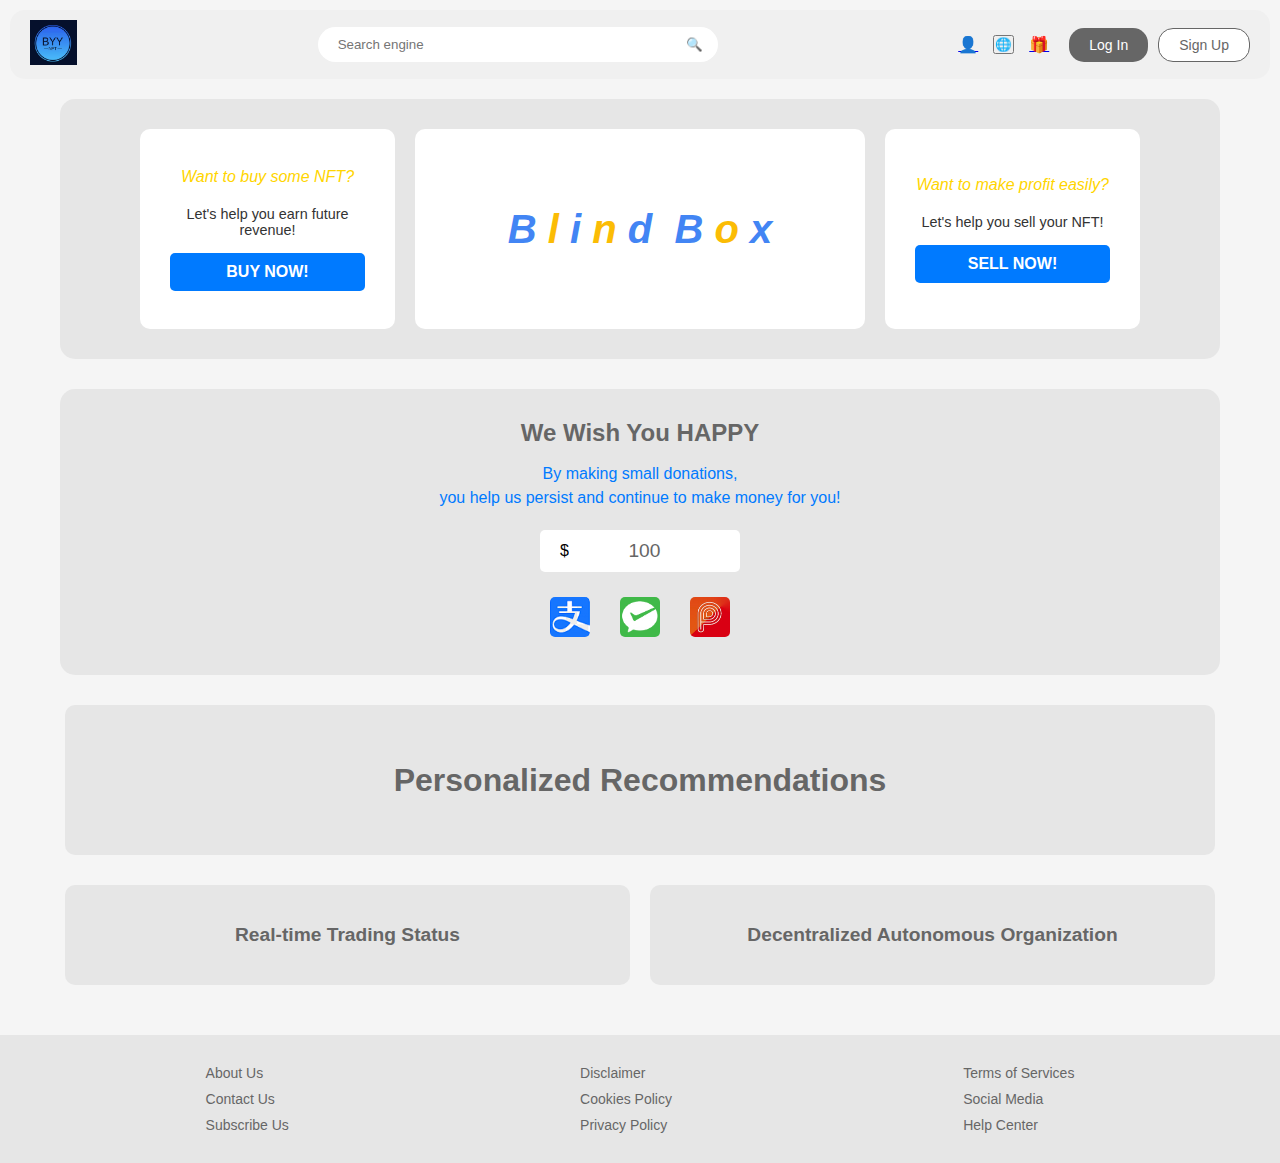
<file: docs/index.html>
<!DOCTYPE html>
<html lang="zh">
<head>
    <meta charset="UTF-8">
    <meta name="viewport" content="width=device-width, initial-scale=1.0">
    <title>BYY NFT Platform</title>
    <link rel="stylesheet" href="css/styles.css">
</head>
<body>
    <!-- 导航栏 -->
    <nav class="navbar">
        <div class="nav-left">
            <div class="logo">
                <img src="images/BYY.png" alt="BYY NFT">
            </div>
        </div>

        <div class="nav-center">
            <div class="search-container">
                <input type="search" placeholder="Search engine">
                <button class="search-btn">🔍</button>
            </div>
        </div>

        <div class="nav-right">
            <div class="user-controls">
                <a href="#profile" class="icon-btn">👤</a>
                <div class="language-dropdown">
                    <button class="icon-btn" id="languageBtn">🌐</button>
                    <div class="language-options" id="languageOptions">
                        <div class="language-option">English</div>
                        <div class="language-option">简体中文</div>
                        <div class="language-option">繁體中文</div>
                    </div>
                </div>
                <a href="#gift" class="icon-btn">🎁</a>
            </div>
            <div class="auth-buttons">
                <button class="btn-login">Log In</button>
                <button class="btn-signup">Sign Up</button>
            </div>
        </div>
    </nav>

    <!-- 主要内容区域 -->
    <main class="main-content">
        <!-- Blind Box 区域 -->
        <div class="blind-box-section">
            <div class="action-cards">
                <div class="action-card">
                    <div class="card-text">Want to buy some NFT?</div>
                    <div class="card-subtext">Let's help you earn future revenue!</div>
                    <a href="buynft.html" class="btn-buy">BUY NOW!</a>
                </div>
                
                <div class="blind-box-container">
                    <a href="blindbox.html" class="blind-box-title">
                        <span class="b">B</span>
                        <span class="l">l</span>
                        <span class="i">i</span>
                        <span class="n">n</span>
                        <span class="d">d</span>
                        <span class="space"> </span>
                        <span class="b2">B</span>
                        <span class="o">o</span>
                        <span class="x">x</span>
                    </a>
                </div>

                <div class="action-card">
                    <div class="card-text">Want to make profit easily?</div>
                    <div class="card-subtext">Let's help you sell your NFT!</div>
                    <a href="seller.html" class="btn-sell">SELL NOW!</a>
                </div>
            </div>
        </div>

        <!-- 捐赠区域 -->
        <div class="donation-section">
            <h2 class="donation-title">We Wish You HAPPY</h2>
            <p class="donation-text">
                By making small donations,<br>
                you help us persist and continue to make money for you!
            </p>
            
            <div class="donation-input">
                <div class="amount-container">
                    <span class="dollar-sign">$</span>
                    <input type="text" value="100" class="amount-input">
                </div>
                <div class="payment-methods">
                    <button class="payment-btn">
                        <img src="images/alipay.png" alt="Alipay">
                    </button>
                    <button class="payment-btn">
                        <img src="images/wechat.png" alt="WeChat">
                    </button>
                    <button class="payment-btn">
                        <img src="images/paypal.png" alt="PayPal">
                    </button>
                </div>
            </div>
        </div>
    </main>

    <div class="recommendations-section">
        <h2>Personalized Recommendations</h2>
    </div>
    
    <div class="features-container">
        <div class="feature-box">
            <h3>Real-time Trading Status</h3>
        </div>
        <div class="feature-box">
            <h3>Decentralized Autonomous Organization</h3>
        </div>
    </div>

    <!-- 页脚 -->
    <footer class="footer">
        <div class="footer-content">
            <div class="footer-sections">
                <div class="footer-group">
                    <a href="#about">About Us</a>
                    <a href="#contact">Contact Us</a>
                    <a href="#subscribe">Subscribe Us</a>
                </div>
                <div class="footer-group">
                    <a href="#disclaimer">Disclaimer</a>
                    <a href="#cookies">Cookies Policy</a>
                    <a href="#privacy">Privacy Policy</a>
                </div>
                <div class="footer-group">
                    <a href="#terms">Terms of Services</a>
                    <a href="#social">Social Media</a>
                    <a href="#help">Help Center</a>
                </div>
            </div>
        </div>
    </footer>

    <script src="js/script.js"></script>

</body>
</html>
</file>
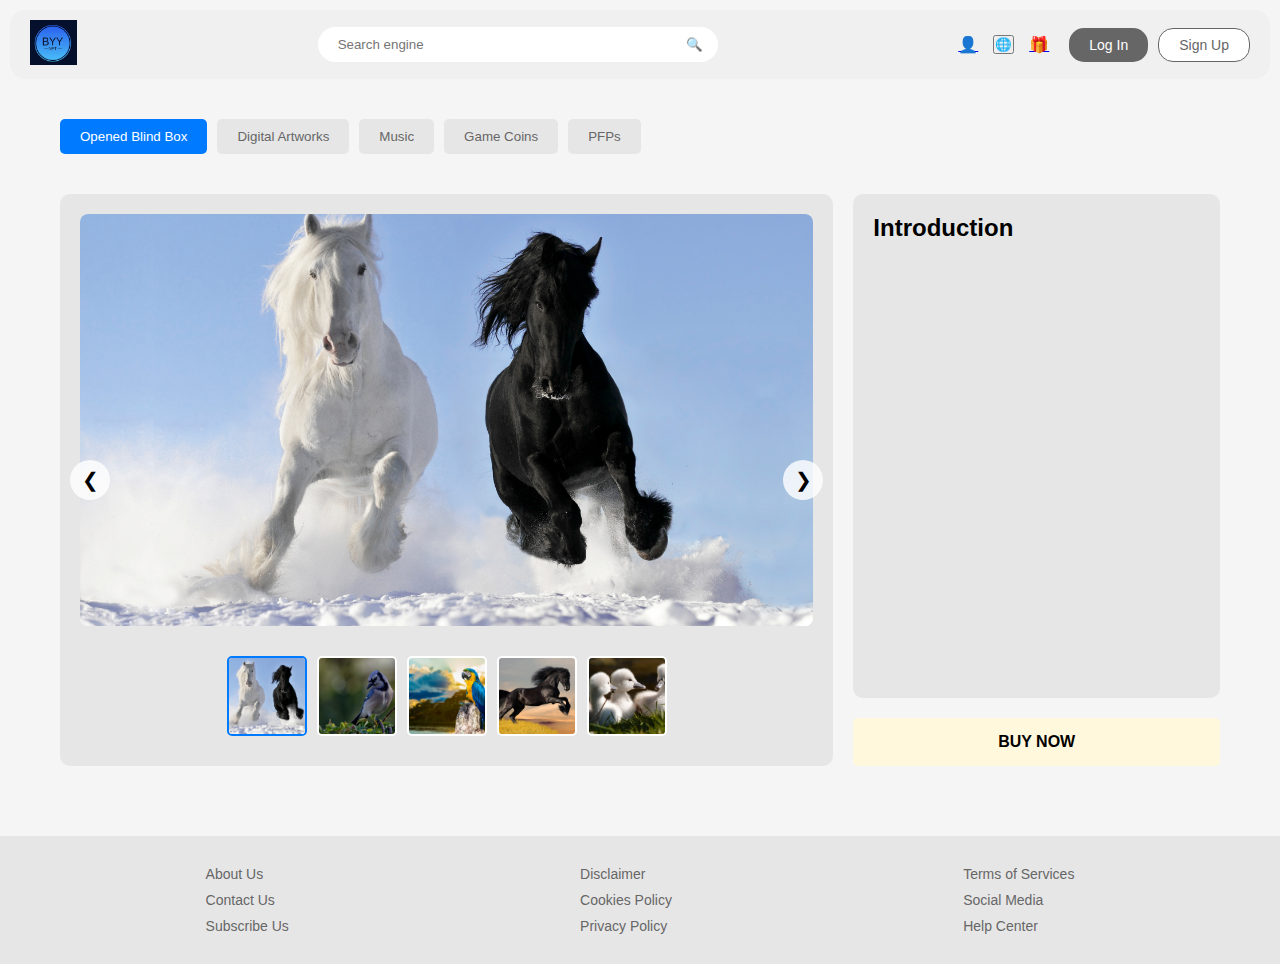
<file: docs/buynft.html>
<!DOCTYPE html>
<html lang="zh">
<head>
    <meta charset="UTF-8">
    <meta name="viewport" content="width=device-width, initial-scale=1.0">
    <title>Buy NFT - BYY NFT Platform</title>
    <link rel="stylesheet" href="css/styles.css">
    <link rel="stylesheet" href="css/buynft.css">
</head>
<body>
    <!-- 导航栏 -->
    <nav class="navbar">
        <div class="nav-left">
            <div class="logo">
                <a href="index.html">
                    <img src="images/BYY.png" alt="BYY NFT">
                </a>
            </div>
        </div>

        <div class="nav-center">
            <div class="search-container">
                <input type="search" placeholder="Search engine">
                <button class="search-btn">🔍</button>
            </div>
        </div>

        <div class="nav-right">
            <div class="user-controls">
                <a href="#profile" class="icon-btn">👤</a>
                <div class="language-dropdown">
                    <button class="icon-btn" id="languageBtn">🌐</button>
                    <div class="language-options" id="languageOptions">
                        <div class="language-option">English</div>
                        <div class="language-option">简体中文</div>
                        <div class="language-option">繁體中文</div>
                    </div>
                </div>
                <a href="#gift" class="icon-btn">🎁</a>
            </div>
            <div class="auth-buttons">
                <button class="btn-login">Log In</button>
                <button class="btn-signup">Sign Up</button>
            </div>
        </div>
    </nav>

    <!-- 主要内容区域 -->
    <main class="buynft-main">
        <!-- 类别选择 -->
        <div class="category-tabs">
            <button class="category-tab active">Opened Blind Box</button>
            <button class="category-tab">Digital Artworks</button>
            <button class="category-tab">Music</button>
            <button class="category-tab">Game Coins</button>
            <button class="category-tab">PFPs</button>
        </div>

        <!-- NFT展示区域 -->
        <div class="nft-showcase">
            <!-- 左侧动态展示区 -->
            <div class="showcase-main">
                <button class="nav-button prev">❮</button>
                <div class="dynamic-demo">
                    <div class="slider-container">
                        <div class="slider">
                            <img src="images/nft1.jpg" alt="NFT 1">
                            <img src="images/nft2.jpg" alt="NFT 2">
                            <img src="images/nft3.jpg" alt="NFT 3">
                            <img src="images/nft4.jpg" alt="NFT 4">
                            <img src="images/nft5.jpg" alt="NFT 5">
                        </div>
                    </div>
                </div>
                <button class="nav-button next">❯</button>
                <!-- 缩略图预览 -->
                <div class="thumbnail-strip">
                    <div class="thumbnail active"><img src="images/nft1.jpg" alt="NFT 1 Thumbnail"></div>
                    <div class="thumbnail"><img src="images/nft2.jpg" alt="NFT 2 Thumbnail"></div>
                    <div class="thumbnail"><img src="images/nft3.jpg" alt="NFT 3 Thumbnail"></div>
                    <div class="thumbnail"><img src="images/nft4.jpg" alt="NFT 4 Thumbnail"></div>
                    <div class="thumbnail"><img src="images/nft5.jpg" alt="NFT 5 Thumbnail"></div>
                </div>
            </div>

            <!-- 右侧介绍区域 -->
            <div class="nft-info">
                <div class="info-content">
                    <h2>Introduction</h2>
                    <!-- 这里可以添加具体的NFT介绍内容 -->
                </div>
                <button class="buy-now-btn">BUY NOW</button>
            </div>
        </div>
    </main>

    <!-- 页脚 -->
    <footer class="footer">
        <div class="footer-content">
            <div class="footer-sections">
                <div class="footer-group">
                    <a href="#about">About Us</a>
                    <a href="#contact">Contact Us</a>
                    <a href="#subscribe">Subscribe Us</a>
                </div>
                <div class="footer-group">
                    <a href="#disclaimer">Disclaimer</a>
                    <a href="#cookies">Cookies Policy</a>
                    <a href="#privacy">Privacy Policy</a>
                </div>
                <div class="footer-group">
                    <a href="#terms">Terms of Services</a>
                    <a href="#social">Social Media</a>
                    <a href="#help">Help Center</a>
                </div>
            </div>
        </div>
    </footer>

    <script src="js/script.js"></script>
    <script src="js/buynft.js"></script>
</body>
</html>
</file>
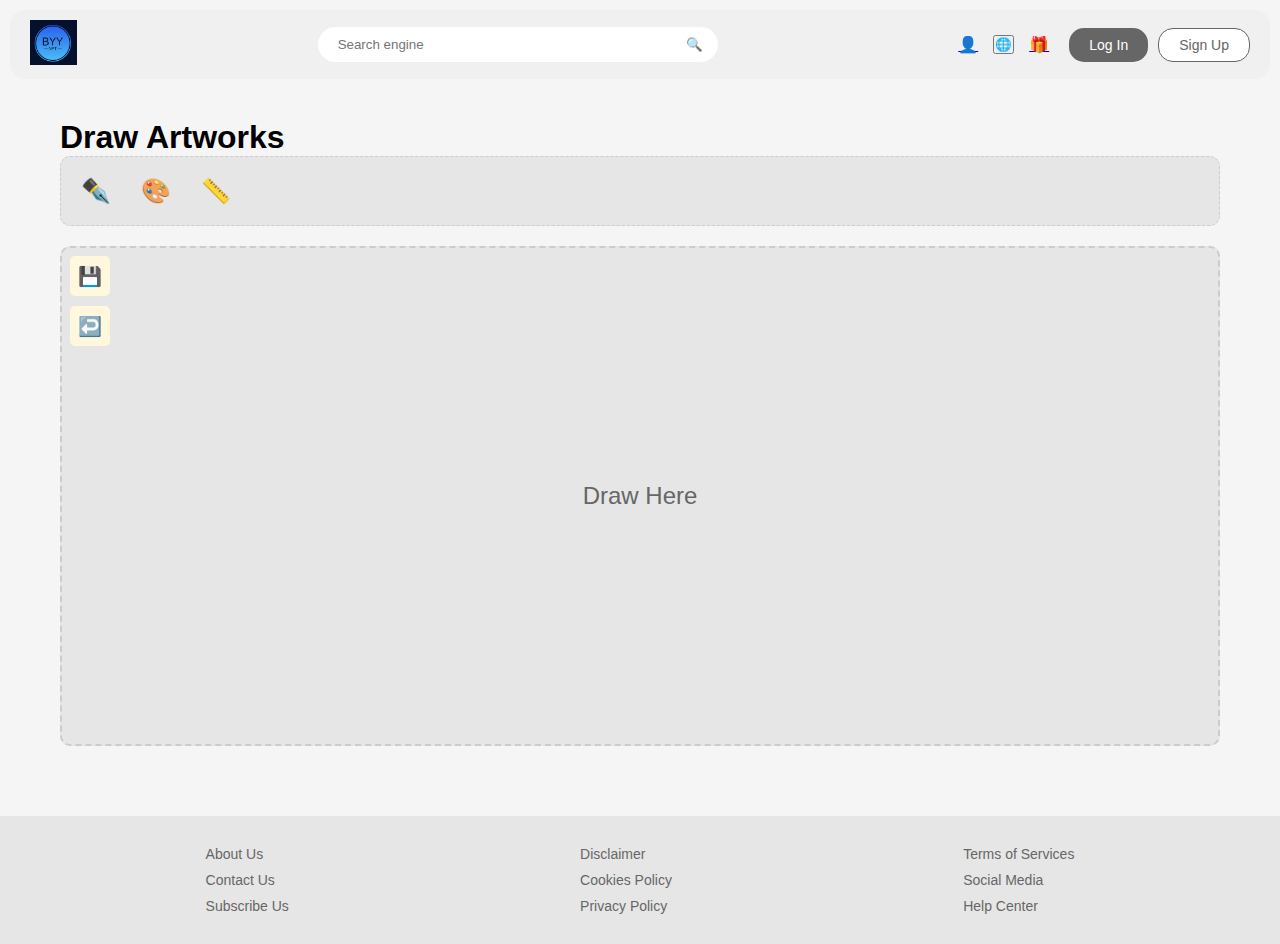
<file: docs/create-nft.html>
<!DOCTYPE html>
<html lang="zh">
<head>
    <meta charset="UTF-8">
    <meta name="viewport" content="width=device-width, initial-scale=1.0">
    <title>Create NFT - BYY NFT Platform</title>
    <link rel="stylesheet" href="css/styles.css">
    <link rel="stylesheet" href="css/create-nft.css">
</head>
<body>
    <!-- 导航栏 -->
    <nav class="navbar">
        <div class="nav-left">
            <div class="logo">
                <a href="index.html">
                    <img src="images/BYY.png" alt="BYY NFT">
                </a>
            </div>
        </div>

        <div class="nav-center">
            <div class="search-container">
                <input type="search" placeholder="Search engine">
                <button class="search-btn">🔍</button>
            </div>
        </div>

        <div class="nav-right">
            <div class="user-controls">
                <a href="#profile" class="icon-btn">👤</a>
                <div class="language-dropdown">
                    <button class="icon-btn" id="languageBtn">🌐</button>
                    <div class="language-options" id="languageOptions">
                        <div class="language-option">English</div>
                        <div class="language-option">简体中文</div>
                        <div class="language-option">繁體中文</div>
                    </div>
                </div>
                <a href="#gift" class="icon-btn">🎁</a>
            </div>
            <div class="auth-buttons">
                <button class="btn-login">Log In</button>
                <button class="btn-signup">Sign Up</button>
            </div>
        </div>
    </nav>
    
    <!-- 主要内容区域 -->
    <main class="create-nft-main">
        <h1>Draw Artworks</h1>
        
        <!-- 工具栏 -->
        <div class="tools-panel">
            <div class="tools-container">
                <button class="tool-icon" title="Pen">✒️</button>
                <button class="tool-icon" title="Color Picker">🎨</button>
                <button class="tool-icon" title="Ruler">📏</button>
            </div>
        </div>

        <!-- 绘图区域 -->
        <div class="drawing-area">
            <div class="action-buttons">
                <button class="action-btn save-btn" title="Save">💾</button>
                <button class="action-btn undo-btn" title="Undo">↩️</button>
            </div>
            
            <div class="canvas-container">
                <div class="canvas-placeholder">Draw Here</div>
            </div>
        </div>
    </main>

    <!-- 页脚 -->
    <footer class="footer">
        <div class="footer-content">
            <div class="footer-sections">
                <div class="footer-group">
                    <a href="#about">About Us</a>
                    <a href="#contact">Contact Us</a>
                    <a href="#subscribe">Subscribe Us</a>
                </div>
                <div class="footer-group">
                    <a href="#disclaimer">Disclaimer</a>
                    <a href="#cookies">Cookies Policy</a>
                    <a href="#privacy">Privacy Policy</a>
                </div>
                <div class="footer-group">
                    <a href="#terms">Terms of Services</a>
                    <a href="#social">Social Media</a>
                    <a href="#help">Help Center</a>
                </div>
            </div>
        </div>
    </footer>
</body>
</html>
</file>
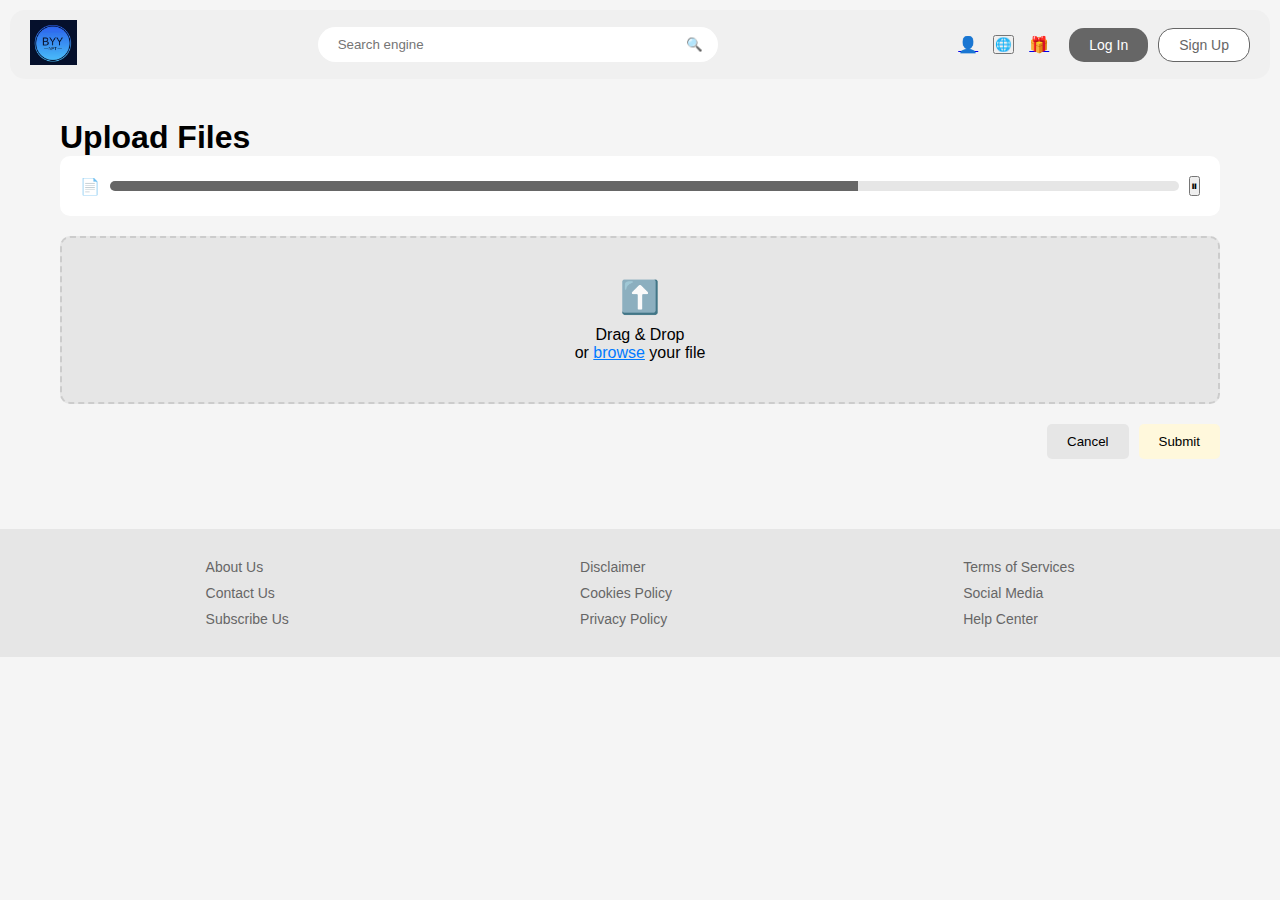
<file: docs/upload-nft.html>
<!DOCTYPE html>
<html lang="zh">
<head>
    <meta charset="UTF-8">
    <meta name="viewport" content="width=device-width, initial-scale=1.0">
    <title>Upload NFT - BYY NFT Platform</title>
    <link rel="stylesheet" href="css/styles.css">
    <link rel="stylesheet" href="css/upload-nft.css">
</head>
<body>
    <!-- 导航栏 -->
    <nav class="navbar">
        <div class="nav-left">
            <div class="logo">
                <a href="index.html">
                    <img src="images/BYY.png" alt="BYY NFT">
                </a>
            </div>
        </div>

        <div class="nav-center">
            <div class="search-container">
                <input type="search" placeholder="Search engine">
                <button class="search-btn">🔍</button>
            </div>
        </div>

        <div class="nav-right">
            <div class="user-controls">
                <a href="#profile" class="icon-btn">👤</a>
                <div class="language-dropdown">
                    <button class="icon-btn" id="languageBtn">🌐</button>
                    <div class="language-options" id="languageOptions">
                        <div class="language-option">English</div>
                        <div class="language-option">简体中文</div>
                        <div class="language-option">繁體中文</div>
                    </div>
                </div>
                <a href="#gift" class="icon-btn">🎁</a>
            </div>
            <div class="auth-buttons">
                <button class="btn-login">Log In</button>
                <button class="btn-signup">Sign Up</button>
            </div>
        </div>
    </nav>
    
    <!-- 主要内容区域 -->    
    <main class="upload-nft-main">
        <h1>Upload Files</h1>

        <!-- 文件上传区域 -->
        <div class="upload-container">
            <!-- 上传进度显示 -->
            <div class="upload-progress">
                <div class="progress-item">
                    <span class="file-icon">📄</span>
                    <div class="progress-bar">
                        <div class="progress-fill"></div>
                    </div>
                    <button class="pause-btn">⏸</button>
                </div>
            </div>

            <!-- 拖放上传区域 -->
            <div class="drop-zone">
                <div class="drop-icon">⬆️</div>
                <p>Drag & Drop</p>
                <p>or <a href="#" class="browse-link">browse</a> your file</p>
            </div>

            <!-- 按钮组 -->
            <div class="button-group">
                <button class="btn-cancel">Cancel</button>
                <button class="btn-submit">Submit</button>
            </div>
        </div>
    </main>

    <!-- 页脚 -->
    <footer class="footer">
        <div class="footer-content">
            <div class="footer-sections">
                <div class="footer-group">
                    <a href="#about">About Us</a>
                    <a href="#contact">Contact Us</a>
                    <a href="#subscribe">Subscribe Us</a>
                </div>
                <div class="footer-group">
                    <a href="#disclaimer">Disclaimer</a>
                    <a href="#cookies">Cookies Policy</a>
                    <a href="#privacy">Privacy Policy</a>
                </div>
                <div class="footer-group">
                    <a href="#terms">Terms of Services</a>
                    <a href="#social">Social Media</a>
                    <a href="#help">Help Center</a>
                </div>
            </div>
        </div>
    </footer>
</body>
</html>
</file>
<file: docs/css/styles.css>
/* 重置和基础样式 */
* {
    margin: 0;
    padding: 0;
    box-sizing: border-box;
}

body {
    font-family: Arial, sans-serif;
    background-color: #f5f5f5;
}

/* 导航栏样式 */
.navbar {
    display: flex;
    align-items: center;
    justify-content: space-between;
    padding: 10px 20px;
    background-color: #f0f0f0;
    border-radius: 15px;
    margin: 10px;
}

.nav-left {
    display: flex;
    align-items: center;
    gap: 30px;
}

.logo img {
    height: 45px;
    width: auto;
}

.nav-center {
    flex: 1;
    display: flex;
    justify-content: center;
    max-width: 400px;
}

.search-container {
    display: flex;
    align-items: center;
    background: white;
    border-radius: 20px;
    padding: 5px 15px;
    width: 100%;
}

.search-container input {
    border: none;
    outline: none;
    padding: 5px;
    width: 100%;
    background: transparent;
}

.search-btn {
    background: none;
    border: none;
    cursor: pointer;
}

.nav-right {
    display: flex;
    align-items: center;
    gap: 20px;
}

.user-controls {
    display: flex;
    align-items: center;
    gap: 15px;
}

.auth-buttons {
    display: flex;
    gap: 10px;
}

.btn-login, .btn-signup {
    padding: 8px 20px;
    border-radius: 15px;
    cursor: pointer;
    font-size: 14px;
    border: none;
}

.btn-login {
    background: #666;
    color: white;
}

.btn-signup {
    background: white;
    border: 1px solid #666;
    color: #666;
}

/* 主要内容区域样式 */
.main-content {
    max-width: 1200px;
    margin: 20px auto;
    padding: 0 20px;
}

/* Blind Box 区域样式 */
.blind-box-section {
    background-color: #E6E6E6;
    padding: 30px;
    border-radius: 15px;
    margin-bottom: 30px;
}

.action-cards {
    display: flex;
    justify-content: space-between;
    gap: 20px;
    margin: 0 auto;
    max-width: 1000px;
}

.action-card {
    background: white;
    padding: 30px;
    border-radius: 10px;
    text-align: center;
    flex: 1;
    min-height: 150px; /* 设置最小高度 */
    display: flex;
    flex-direction: column;
    justify-content: center;
}

.blind-box-container {
    background: white;
    padding: 30px;
    border-radius: 10px;
    text-align: center;
    flex: 2;
    min-height: 200px; /* 比两边的卡片高 */
    display: flex;
    align-items: center;
    justify-content: center;
}

.card-text {
    color: #ffd500;
    margin-bottom: 20px;
    font-style: italic;
}

.card-subtext {
    color: #333;
    font-size: 0.9rem;
    margin-bottom: 15px;
}

.btn-buy, .btn-sell {
    background: #007AFF;
    color: white;
    border: none;
    padding: 10px 30px;
    border-radius: 5px;
    cursor: pointer;
    font-weight: bold;
    text-decoration: none;
    display: inline-block;
}

.blind-box-title {
    font-size: 2.5rem;
    font-weight: bold;
    text-decoration: none;
    font-style: italic;
}

.blind-box-title span {
    display: inline-block;
}

.blind-box-title .b, .blind-box-title .i, .blind-box-title .d,
.blind-box-title .b2, .blind-box-title .x {
    color: #4285F4;
}

.blind-box-title .l, .blind-box-title .n,
.blind-box-title .o {
    color: #FBBC05;
}

/* 捐赠区域样式 */
.donation-section {
    background: #E6E6E6;
    padding: 30px;
    border-radius: 15px;
    text-align: center;
}

.donation-title {
    color: #666;
    font-size: 1.5rem;
    margin-bottom: 15px;
}

.donation-text {
    color: #007AFF;
    margin-bottom: 20px;
    line-height: 1.5;
}

.donation-input {
    display: flex;
    flex-direction: column;
    align-items: center;
    gap: 20px;
}

.amount-container {
    display: flex;
    align-items: center;
    background: white;
    border-radius: 5px;
    padding: 10px 20px;
    width: 200px;
}

.amount-input {
    border: none;
    outline: none;
    width: 100%;
    font-size: 1.2rem;
    color: #666;
    text-align: center;
}

.payment-methods {
    display: flex;
    gap: 20px;
    justify-content: center;
}

.payment-btn {
    background: none;
    border: none;
    cursor: pointer;
    padding: 5px;
}

.payment-btn img {
    width: 40px;
    height: 40px;
    border-radius: 5px;
}

/* 页脚样式 */
.footer {
    background-color: #E6E6E6;
    padding: 30px 0;
    margin-top: 50px;
}

.footer-content {
    max-width: 1200px;
    margin: 0 auto;
    padding: 0 20px;
}

.footer-sections {
    display: flex;
    justify-content: space-around;
}

.footer-group {
    display: flex;
    flex-direction: column;
    gap: 10px;
}

.footer-group a {
    color: #666;
    text-decoration: none;
    font-size: 14px;
}

/* 语言选择下拉菜单 */
.language-dropdown {
    position: relative;
}

.language-options {
    display: none;
    position: absolute;
    top: 100%;
    right: 0;
    background: white;
    border-radius: 8px;
    box-shadow: 0 2px 10px rgba(0,0,0,0.1);
    padding: 5px 0;
    min-width: 120px;
    margin-top: 5px;
}

.language-option {
    padding: 8px 15px;
    cursor: pointer;
    white-space: nowrap;
}

.language-option:hover {
    background-color: #f5f5f5;
}

/* 响应式设计 */
@media (max-width: 768px) {
    .navbar {
        flex-direction: column;
        gap: 10px;
    }

    .nav-left, .nav-center, .nav-right {
        width: 100%;
    }

    .action-cards {
        display: flex;
        justify-content: space-between;
        gap: 20px;
        align-items: stretch;
    }

    .footer-sections {
        flex-direction: column;
        align-items: center;
        gap: 20px;
    }

    .footer-group {
        align-items: center;
    }
}

/* 修改recommendations部分的样式 */
.recommendations-section {
    background: #E6E6E6;
    padding: 30px;
    border-radius: 10px;
    max-width:1150px;
    margin: 30px auto;
    min-height: 150px; /* 设置最小高度 */
    display: flex;
    align-items: center;
    justify-content: center;
}

.recommendations-section h2 {
    color: #666;
    font-size: 2rem;
    margin: 0;
}

/* 修改features部分的样式 */
.features-container {
    display: flex;
    gap: 20px;
    margin: 30px auto;
    max-width: 1150px;
}

.feature-box {
    flex: 1;
    background: #E6E6E6;
    padding: 30px;
    border-radius: 10px;
    min-height: 100px; /* 设置最小高度 */
    display: flex;
    align-items: center;
    justify-content: center;
}

.feature-box h3 {
    color: #666;
    font-size: 1.2rem;
    margin: 0;
    text-align: center;
}
</file>
<file: docs/css/buynft.css>
/* 主要内容区域样式 */
.buynft-main {
    max-width: 1200px;
    margin: 20px auto;
    padding: 20px;
}

/* 类别选择标签 */
.category-tabs {
    display: flex;
    gap: 10px;
    margin-bottom: 30px;
    overflow-x: auto;
    padding-bottom: 10px;
}

.category-tab {
    background: #E6E6E6;
    border: none;
    padding: 10px 20px;
    border-radius: 5px;
    cursor: pointer;
    white-space: nowrap;
    color: #666;
}

.category-tab.active {
    background: #007AFF;
    color: white;
}

/* NFT展示区域 */
.nft-showcase {
    display: flex;
    gap: 20px;
}

/* 主展示区 */
.showcase-main {
    flex: 2;
    background: #E6E6E6;
    padding: 20px;
    border-radius: 10px;
    position: relative;
}

.dynamic-demo {
    position: relative;
    width: 100%;
    padding-top: 56.25%; /* 16:9 比例 */
    overflow: hidden;
    background: #fff;
    border-radius: 8px;
}

.slider-container {
    position: absolute;
    top: 0;
    left: 0;
    width: 100%;
    height: 100%;
}

.slider {
    display: flex;
    position: absolute;
    top: 0;
    left: 0;
    width: 100%;
    height: 100%;
    transition: transform 0.5s ease-in-out;
}

.slider img {
    width: 100%;
    height: 100%;
    object-fit: cover; /* 或者用 contain，取决于你想要的效果 */
    flex-shrink: 0;
}

.nav-button {
    position: absolute;
    top: 50%;
    transform: translateY(-50%);
    background: rgba(255, 255, 255, 0.8);
    border: none;
    border-radius: 50%;
    width: 40px;
    height: 40px;
    font-size: 20px;
    cursor: pointer;
    z-index: 2;
    display: flex;
    align-items: center;
    justify-content: center;
}

.nav-button.prev {
    left: 10px;
}

.nav-button.next {
    right: 10px;
}

/* 缩略图条 */
.thumbnail-strip {
    display: flex;
    justify-content: center;
    gap: 10px;
    margin-top: 20px;
    padding: 10px 0;
}

.thumbnail {
    width: 80px;
    height: 80px;
    background: #fff;
    border-radius: 5px;
    cursor: pointer;
    border: 2px solid transparent;
    overflow: hidden;
    position: relative;
}

.thumbnail.active {
    border-color: #007AFF;
}

.thumbnail img {
    width: 100%;
    height: 100%;
    object-fit: cover;
}

/* NFT信息区域 */
.nft-info {
    flex: 1;
    display: flex;
    flex-direction: column;
}

.info-content {
    background: #E6E6E6;
    padding: 20px;
    border-radius: 10px;
    flex-grow: 1;
    margin-bottom: 20px;
}

.buy-now-btn {
    background: #FFF8DC;
    border: none;
    padding: 15px;
    border-radius: 5px;
    font-size: 16px;
    font-weight: bold;
    cursor: pointer;
    color: #000;
    width: 100%;
}

/* 响应式设计 */
@media (max-width: 768px) {
    .nft-showcase {
        flex-direction: column;
    }

    .category-tabs {
        padding-bottom: 5px;
    }

    .thumbnail {
        width: 60px;
        height: 60px;
    }

    .nav-button {
        width: 30px;
        height: 30px;
        font-size: 16px;
    }
}

/* 可以添加图片加载动画 */
@keyframes fadeIn {
    from {
        opacity: 0;
    }
    to {
        opacity: 1;
    }
}

.slider img {
    animation: fadeIn 0.5s ease-in-out;
}
</file>
<file: docs/css/create-nft.css>
.create-nft-main {
    max-width: 1200px;
    margin: 20px auto;
    padding: 20px;
}

/* 工具面板 */
.tools-panel {
    background: #E6E6E6;
    padding: 15px;
    border-radius: 10px;
    margin-bottom: 20px;
    border: 1px dashed #ccc;
}

.tools-header {
    margin-bottom: 10px;
}

.tools-container {
    display: flex;
    gap: 20px;
}

.tool-icon {
    font-size: 1.5rem;
    cursor: pointer;
    background: none;
    border: none;
    padding: 5px;
    border-radius: 5px;
    transition: background-color 0.2s;
}

.tool-icon:hover {
    background-color: #fff;
}

/* 绘图区域 */
.drawing-area {
    position: relative;
    display: flex;
    gap: 20px;
}

/* 动作按钮 */
.action-buttons {
    position: absolute;
    left: 10px;
    top: 10px;
    display: flex;
    flex-direction: column;
    gap: 10px;
    z-index: 1;
}

.action-btn {
    width: 40px;
    height: 40px;
    border: none;
    background: #FFF8DC;
    border-radius: 5px;
    cursor: pointer;
    display: flex;
    align-items: center;
    justify-content: center;
    font-size: 1.2rem;
    transition: background-color 0.2s;
}

.action-btn:hover {
    background: #FFE4B5;
}

/* 画布容器 */
.canvas-container {
    flex: 1;
    background: #E6E6E6;
    border: 2px dashed #ccc;
    min-height: 500px;
    border-radius: 10px;
    display: flex;
    align-items: center;
    justify-content: center;
    position: relative;
}

.canvas-placeholder {
    color: #666;
    font-size: 1.5rem;
}

/* 响应式设计 */
@media (max-width: 768px) {
    .action-buttons {
        position: fixed;
        bottom: 20px;
        left: 50%;
        transform: translateX(-50%);
        flex-direction: row;
    }

    .canvas-container {
        min-height: 400px;
    }
}
</file>
<file: docs/css/upload-nft.css>
.upload-nft-main {
    max-width: 1200px;
    margin: 20px auto;
    padding: 20px;
}

.upload-container {
    display: flex;
    flex-direction: column;
    gap: 20px;
}

.upload-progress {
    background: #fff;
    padding: 20px;
    border-radius: 10px;
}

.progress-item {
    display: flex;
    align-items: center;
    gap: 10px;
}

.progress-bar {
    flex: 1;
    height: 10px;
    background: #E6E6E6;
    border-radius: 5px;
    overflow: hidden;
}

.progress-fill {
    width: 70%;
    height: 100%;
    background: #666;
}

.drop-zone {
    background: #E6E6E6;
    border: 2px dashed #ccc;
    border-radius: 10px;
    padding: 40px;
    text-align: center;
}

.drop-icon {
    font-size: 2rem;
    margin-bottom: 10px;
}

.browse-link {
    color: #007AFF;
    text-decoration: underline;
}

.button-group {
    display: flex;
    justify-content: flex-end;
    gap: 10px;
}

.btn-cancel {
    padding: 10px 20px;
    border: none;
    border-radius: 5px;
    background: #E6E6E6;
    cursor: pointer;
}

.btn-submit {
    padding: 10px 20px;
    border: none;
    border-radius: 5px;
    background: #FFF8DC;
    cursor: pointer;
}
</file>
